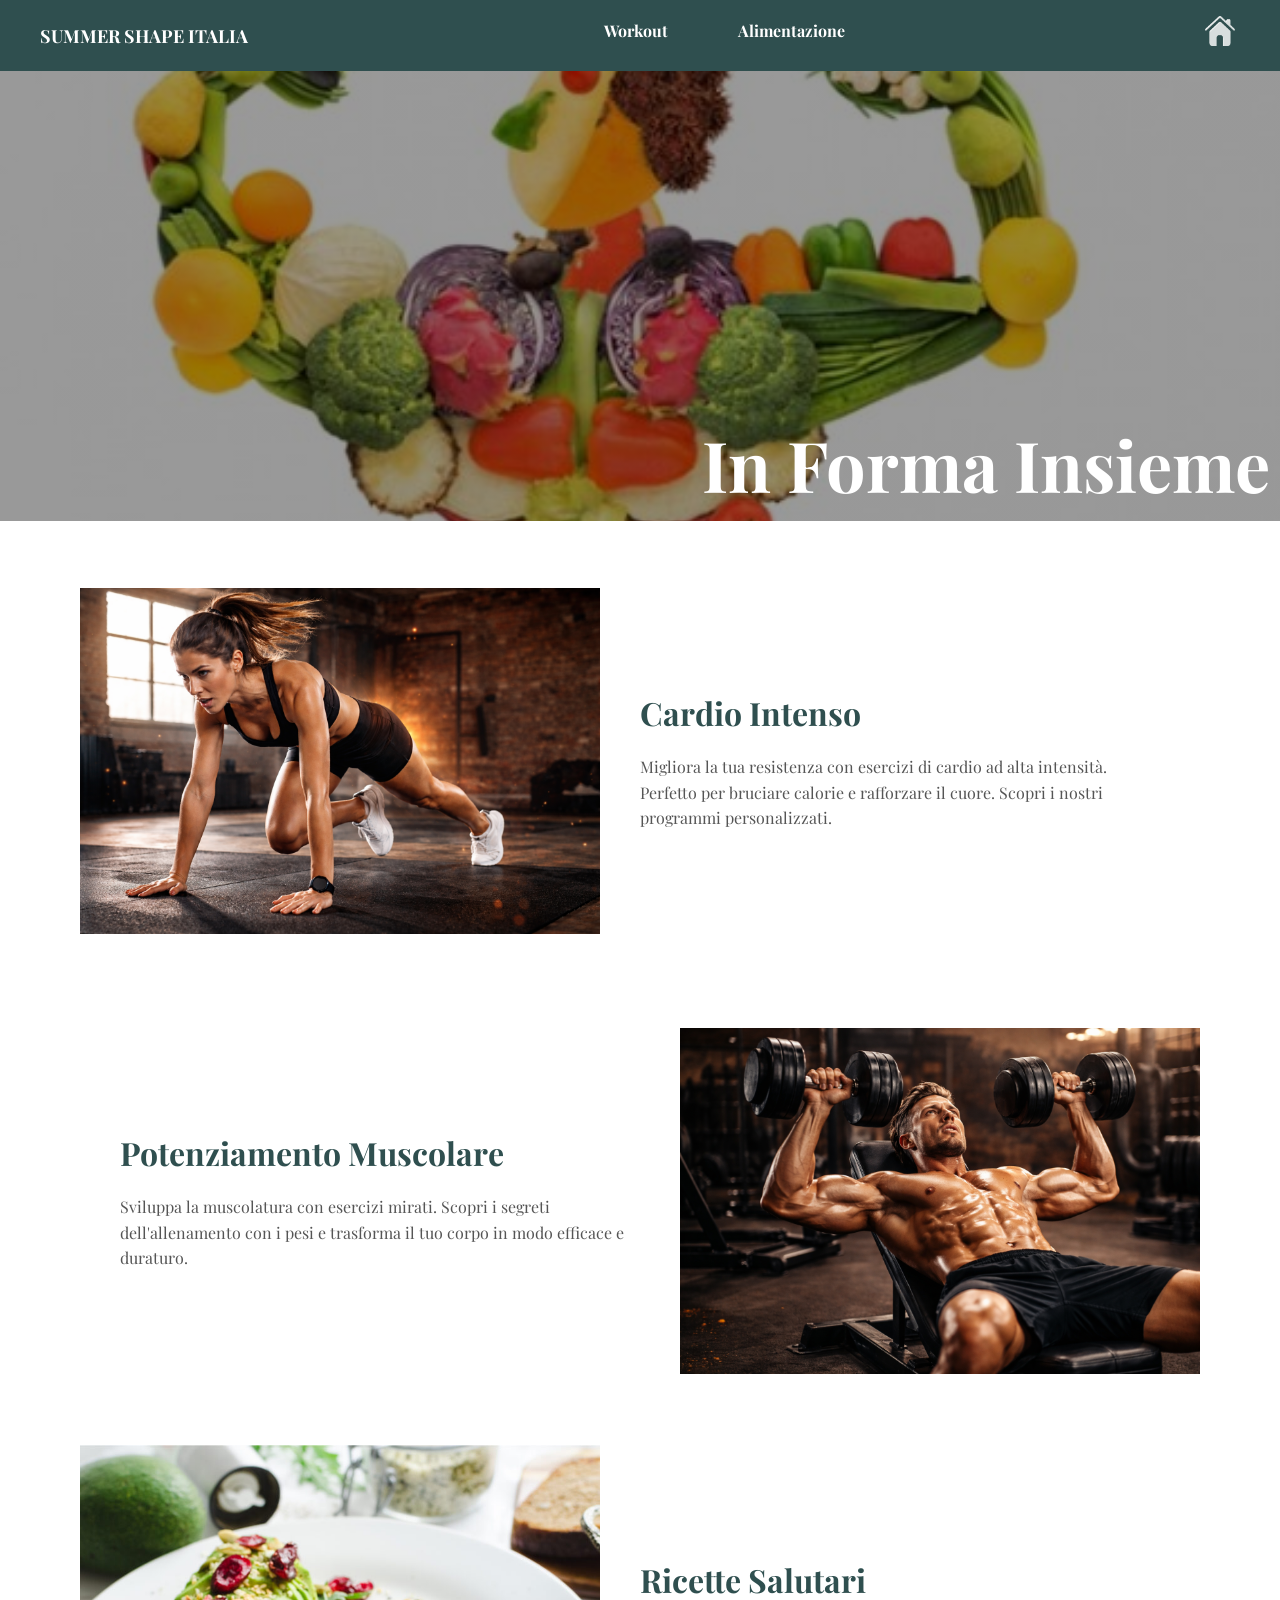
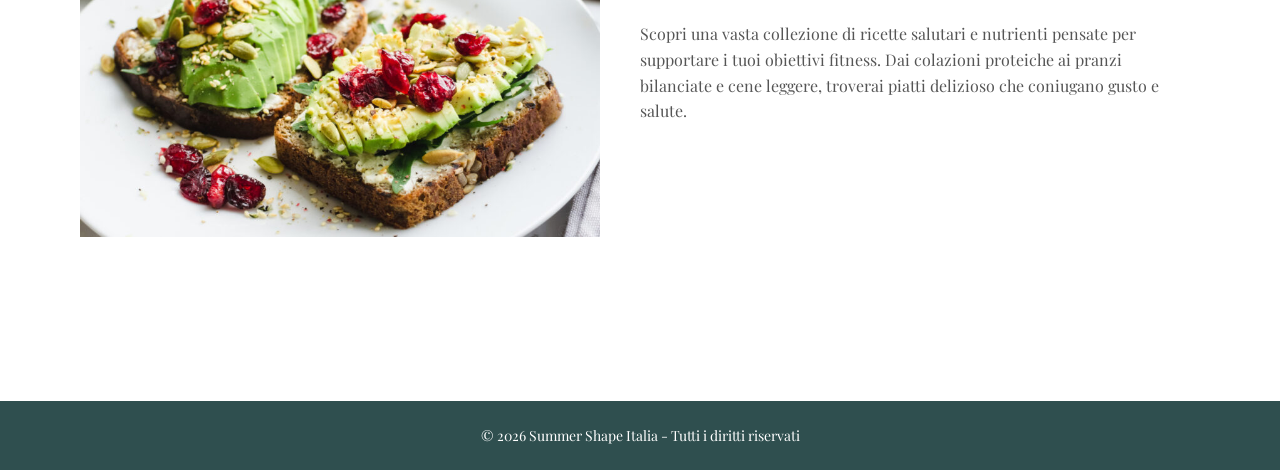
<file: pagine/index.html>
<!DOCTYPE html>
<html lang="it">
<head>
    <meta charset="UTF-8">
    <meta name="viewport" content="width=device-width, initial-scale=1.0">
    <title>Sito Fitness</title>
    <link rel="stylesheet" href="../style.css">
    <link rel="stylesheet" href="../index.css">
</head>
<body>

    <header>
        <nav>
            <div class="logo">SUMMER SHAPE ITALIA</div>
            <ul>
                <li class="nav-item">
                    <a href="workout.html">Workout</a>
                    <div class="dropdown">
                        <a href="workout.html#upper-body">Upper Body</a>
                        <a href="workout.html#lower-body">Lower Body</a>
                        <a href="workout.html#total-body">Total Body</a>
                    </div>
                </li>
                <li class="nav-item">
                    <a href="ricette.html">Alimentazione</a>
                    <div class="dropdown">
                        <a href="ricette.html#colazioni">Colazioni Proteiche</a>
                        <a href="ricette.html#pranzi">Pranzi Healthy</a>
                        <a href="ricette.html#cene">Cene Bilanciate</a>
                    </div>
                </li>
            </ul>
            <div class= "icona">
                <li><a href="index.html"><img src="../immagini/home.png" alt="logo-home"></a></li>
            </div>
        </nav>
    </header>




    <main class="container">
        <!-- cover/hero section placed directly below header -->
        <section class="cover">
            <div class="overlay">
                <h2>In Forma Insieme</h2>
            </div>
        </section>

        <section class="sezione">
            <div class="sezione-img">
                <img src="../immagini/cardio intenso.png" alt="Cardio Intenso">
            </div>
            <div class="sezione-content">
                <h2>Cardio Intenso</h2>
                <p>Migliora la tua resistenza con esercizi di cardio ad alta intensità. Perfetto per bruciare calorie e rafforzare il cuore. Scopri i nostri programmi personalizzati.</p>
            </div>
        </section>

        <section class="sezione sezione-reverse">
            <div class="sezione-img">
                <img src="../immagini/potenziamentomuscolare.png" alt="Potenziamento Muscolare">
            </div>
            <div class="sezione-content">
                <h2>Potenziamento Muscolare</h2>
                <p>Sviluppa la muscolatura con esercizi mirati. Scopri i segreti dell'allenamento con i pesi e trasforma il tuo corpo in modo efficace e duraturo.</p>
            </div>
        </section>

        <section class="sezione">
            <div class="sezione-img">
                <img src="../immagini/ricette salutari.jpg" alt="Ricette Salutari">
            </div>
            <div class="sezione-content">
                <h2>Ricette Salutari</h2>
                <p>Scopri una vasta collezione di ricette salutari e nutrienti pensate per supportare i tuoi obiettivi fitness. Dai colazioni proteiche ai pranzi bilanciate e cene leggere, troverai piatti delizioso che coniugano gusto e salute.</p>
            </div>
        </section>
    </main>

    <footer>
        &copy; 2026 Summer Shape Italia - Tutti i diritti riservati
    </footer>
</body>
</html>
</file>
<file: style.css>
/* Global Styles - Common to all pages */

@import url('https://fonts.googleapis.com/css2?family=Playfair+Display:wght@400;700&display=swap');

* {
    margin: 0;
    padding: 0;
    box-sizing: border-box;
}

body {
    font-family: 'Playfair Display', serif;
    background-color: white;
}

/* Header & Navigation */
header {
    background-color: darkslategray;
    padding: 10px 20px;
    width: 100%;
    position: sticky;
    top: 0;
    z-index: 99;
}

nav {
    display: flex;
    justify-content: space-between;
    align-items: center;
    max-width: 1200px;
    margin: 0 auto;
}

.logo {
    color: white;
    font-size: 18px;
    text-transform: uppercase;
    font-weight: bold;
}

.button {
    color: white;
}

nav ul {
    list-style: none;
    display: flex;
}

nav ul li {
    margin: 0 20px;
}

nav ul li a {
    color: white;
    text-decoration: none;
    font-weight: bold;
    font-size: 16px;
    padding: 10px 15px;
    transition: 0.3s;
    display: inline-block;
}

/* ensure cards clickable on mobile */
article.card-workout, article.card-ricette {
    position: relative;
    z-index: 1;
}

.card-img, .card-img img {
    pointer-events: auto;
}


nav ul li a:hover {
    color: #2f3542;
}

.nav-item {
    position: relative;
    padding-bottom: 10px;
}

.nav-item:hover .dropdown {
    display: flex;
}

.dropdown {
    display: none;
    position: absolute;
    top: 100%;
    left: 0;
    background: darkslategray;
    flex-direction: column;
    padding: 10px 0;
    border-radius: 4px;
    box-shadow: 0 4px 8px rgba(0, 0, 0, 0.2);
    min-width: 180px;
    margin-top: 0;
    z-index: 100;
}

.dropdown a {
    color: white;
    padding: 10px 20px;
    text-decoration: none;
    font-size: 16px;
    transition: background 0.3s;
    display: block;
}

.dropdown a:hover {
    background: rgba(255, 255, 255, 0.1);
}

.icona {
    height: 50px;
    padding: 5px;
    list-style: none;
}

.icona li {
    list-style: none;
}

.icona img {
    width: 30px;
    height: 30px;
    filter: brightness(0) invert(1);
    transition: 0.3s;
}

.icona img:hover {
    opacity: 0.8;
}

/* Container */
.container {
    padding: 0 80px 80px 80px;
    text-align: left;
    max-width: 100%;
}

/* Modal Styles */
.modal {
    display: none;
    position: fixed;
    top: 0;
    left: 0;
    width: 100%;
    height: 100%;
    background: rgba(0, 0, 0, 0.6);
    z-index: 1000;
    align-items: center;
    justify-content: center;
}

.modal.active {
    display: flex;
}

.modal-content {
    background: white;
    border-radius: 12px;
    width: 80%;
    max-width: 800px;
    max-height: 90vh;
    overflow-y: auto;
    display: flex;
    flex-direction: column;
    position: relative;
}

.modal-close {
    position: absolute;
    top: 15px;
    right: 15px;
    background: none;
    border: none;
    font-size: 32px;
    cursor: pointer;
    color: darkslategray;
    z-index: 1001;
}

.modal-close:hover {
    color: #000;
}

#modal-img {
    width: 100%;
    height: 400px;
    object-fit: cover;
    border-radius: 12px 12px 0 0;
}

.modal-text {
    padding: 30px;
}

.modal-text h2 {
    font-size: 28px;
    color: darkslategray;
    margin-bottom: 15px;
}

.modal-text p {
    font-size: 16px;
    line-height: 1.6;
    color: #555;
}

/* Footer */
footer {
    background-color: darkslategray;
    color: white;
    padding: 25px 30px;
    text-align: center;
    font-size: 14px;
    width: 100%;
    margin-top: 40px;
}

/* Responsive Design */
@media (max-width: 768px) {
    /* give some breathing room after cover */
    .cover {
        margin-bottom: 20px;
    }
    .sezione, .macrosection-ricette {
        padding: 20px 0;
    }

    header {
        padding: 8px 10px;
        position: relative;
    }

    nav {
        flex-wrap: wrap;
        gap: 10px;
        align-items: center;
        justify-content: center;
    }

    .logo {
        display: none;
    }

    nav ul li:first-child {
        margin: 0;
    }

    nav ul li:first-child a {
        padding: 5px 10px;
        font-size: 16px;
    }

    nav ul {
        flex-direction: row;
        text-align: center;
        gap: 15px;
        justify-content: center;
    }

    nav ul li {
        margin: 0;
    }

    nav ul li a {
        font-size: 14px;
        padding: 8px 12px;
    }

    .dropdown {
        position: absolute;
        display: none;
        box-shadow: none;
        background: darkslategray;
        margin: 0;
        padding: 5px 0;
        top: 100%;
        left: 0;
        min-width: 180px;
    }

    .nav-item:hover .dropdown {
        display: flex;
    }

    .container {
        padding: 20px;
    }

    footer {
        padding: 15px 20px;
        font-size: 12px;
    }


    .modal-content {
        width: 90%;
        max-width: 100%;
    }

    #modal-img {
        height: 250px;
    }

    .modal-text {
        padding: 20px;
    }

    .modal-text h2 {
        font-size: 22px;
    }

    .modal-text p {
        font-size: 14px;
    }
}
</file>
<file: index.css>
/* Index/Homepage Specific Styles */

.cover {
    width: 100vw;
    margin-left: calc(50% - 50vw);
    height: 450px;
    background: url('immagini/sfondocover.jpg') center/cover no-repeat;
    position: relative;
    margin-top: 0;    margin-bottom: 40px;    padding: 15px;
}

.cover .overlay {
    position: absolute;
    top: 0;
    left: 0;
    right: 0;
    bottom: 0;
    background: linear-gradient(rgba(0,0,0,0.4), rgba(0,0,0,0.4));
    display: flex;
    align-items: center;
    justify-content: center;
    color: white;
}

.cover h2 {
    position: absolute;
    right: 0;
    bottom: 0;
    font-size: 70px;
    padding: 10px;
}

.sezione {
    display: flex;
    align-items: center;
    width: 100%;
    min-height: 400px;
    background: white;
    margin-bottom: 40px;
}

.sezione-img {
    flex: 1;
    height: 100%;
    overflow: hidden;
}

.sezione-img img {
    width: 100%;
    height: 100%;
    object-fit: cover;
    display: block;
}

.sezione-content {
    flex: 1;
    padding: 60px 40px;
}

.sezione-content h2 {
    font-size: 32px;
    margin-bottom: 20px;
    color: darkslategray;
}

.sezione-content p {
    font-size: 16px;
    line-height: 1.6;
    color: #555;
}

.sezione-reverse {
    flex-direction: row-reverse;
}

@media (max-width: 768px) {
    .sezione {
        flex-direction: column;
        margin-bottom: 40px;
        min-height: auto;
    }

    .sezione-img {
        width: 100%;
        height: 300px;
        margin-bottom: 20px;
    }

    .sezione-img img {
        width: 100%;
        height: 100%;
        object-fit: cover;
    }

    .sezione-reverse {
        flex-direction: column;
    }

    .sezione-content {
        padding: 30px 20px;
    }

    .sezione-content h2 {
        font-size: 24px;
    }

    .sezione-content p {
        font-size: 14px;
    }
}
</file>
